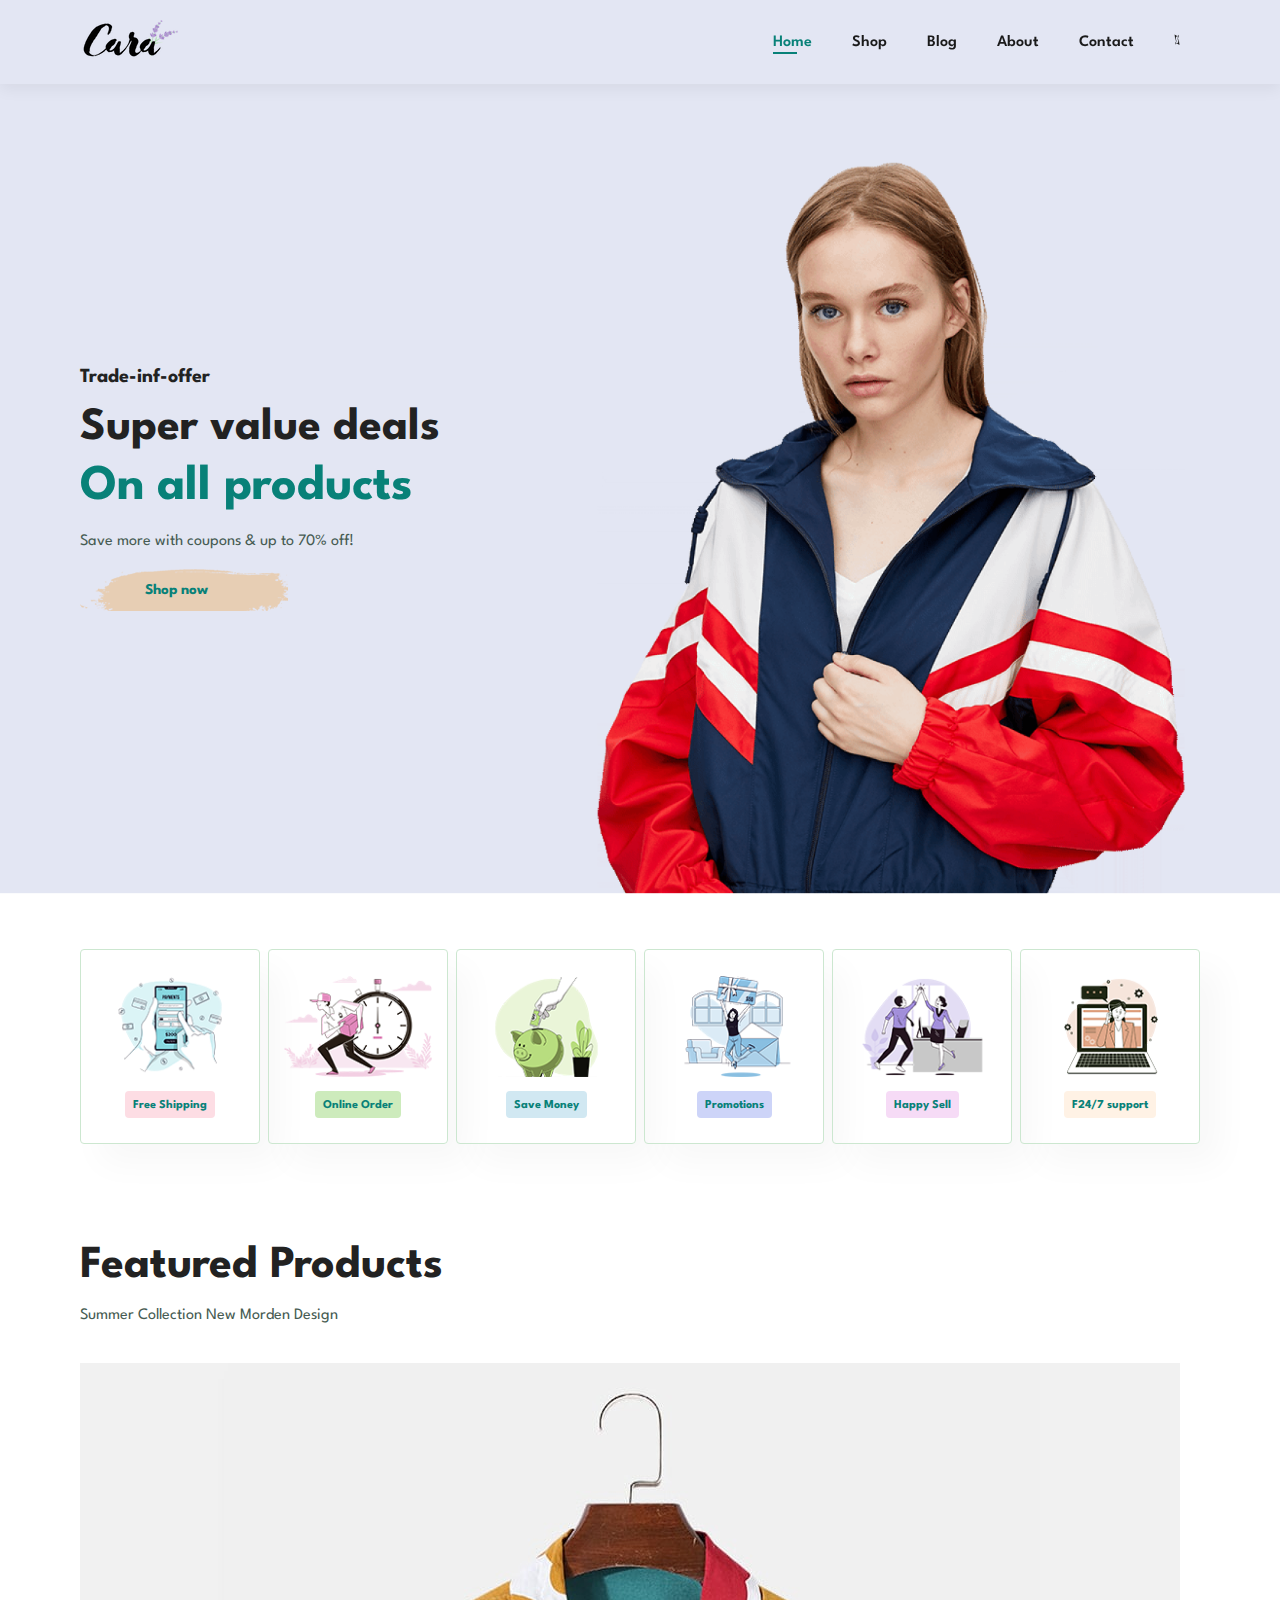
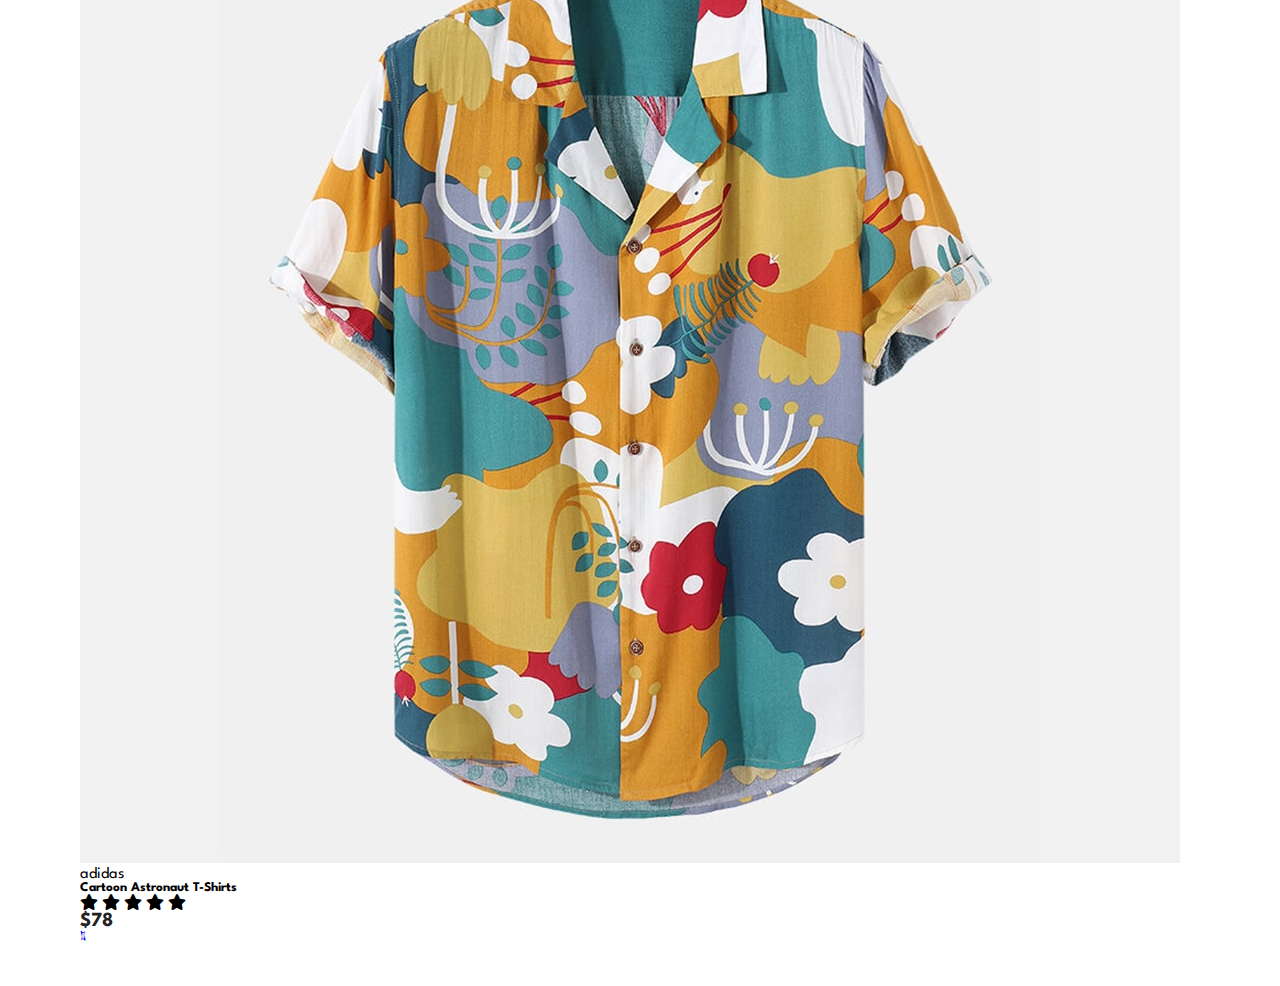
<file: index.html>
<!DOCTYPE html>
<html lang="en">

    <head>
        <meta charset="UTF-8">
        <meta http-equiv="X-UA-Compatible" content="IE=edge">
        <meta name="viewport" content="width=device-width, initial-scale=1.0">
        <title>Ecommerces</title>
        <link rel="stylesheet" href="https://pro.fontawesome.com/releases/v5.10.0/css/all.css" />
        <link rel="stylesheet" href="style.css">
    </head>

    <body>
        <section id ="header">
            <a href="#"><img src="./img/logo.png" class= "logo"></a>
            <div>
                <ul id = "navbar">
                    <li><a class="active" href="index.html">Home</a></li>
                    <li><a href="shop.html">Shop</a></li>
                    <li><a href="blog.html">Blog</a></li>
                    <li><a href="about.html">About</a></li>
                    <li><a href="contact.html">Contact</a></li>
                    <li><a href="cart.html"><i class="fal fa-shopping-bag"></i></a></li>
                </ul>
            </div>
        </section>

        <section id="hero">
            <h4>Trade-inf-offer</h4>
            <h2>Super value deals</h2>
            <h1>On all products</h1>
            <p>Save more with coupons & up to 70% off!</p>
            <button>Shop now</button>

        </section>

        <section id="feature" class="section-p1">
            <div class="fe-box">
                <img src="img/features/f1.png" alt="">
                <h6>Free Shipping</h6>
            </div>
            <div class="fe-box">
                <img src="img/features/f2.png" alt="">
                <h6>Online Order</h6>
            </div>
            <div class="fe-box">
                <img src="img/features/f3.png" alt="">
                <h6>Save Money</h6>
            </div>
            <div class="fe-box">
                <img src="img/features/f4.png" alt="">
                <h6>Promotions</h6>
            </div>
            <div class="fe-box">
                <img src="img/features/f5.png" alt="">
                <h6>Happy Sell</h6>
            </div>
            <div class="fe-box">
                <img src="img/features/f6.png" alt="">
                <h6>F24/7 support</h6>
            </div>
        </section>

        <section id="product1 " class="section-p1"> 
            <h2>Featured Products</h2> 
            <p>Summer Collection New Morden Design</p>
            <div class="pro-container">
                <div class="pro">
                    <img src="img/products/f1.jpg" alt="">
                    <div class="des">
                        <span>adidas</span>
                        <h5>Cartoon Astronaut T-Shirts</h5>
                        <div class="star">
                             <i class="fas fa-star"></i>
                             <i class="fas fa-star"></i>
                             <i class="fas fa-star"></i>
                             <i class="fas fa-star"></i>
                             <i class="fas fa-star"></i>
                        </div>
                        <h4>$78</h4>
                    </div>
                    <a href="#"><i class="fal fa-shopping-cart"></i></a>
                </div>
            </div>
        </section>

        <script src="script.js"></script>
    </body>

</html>
</file>
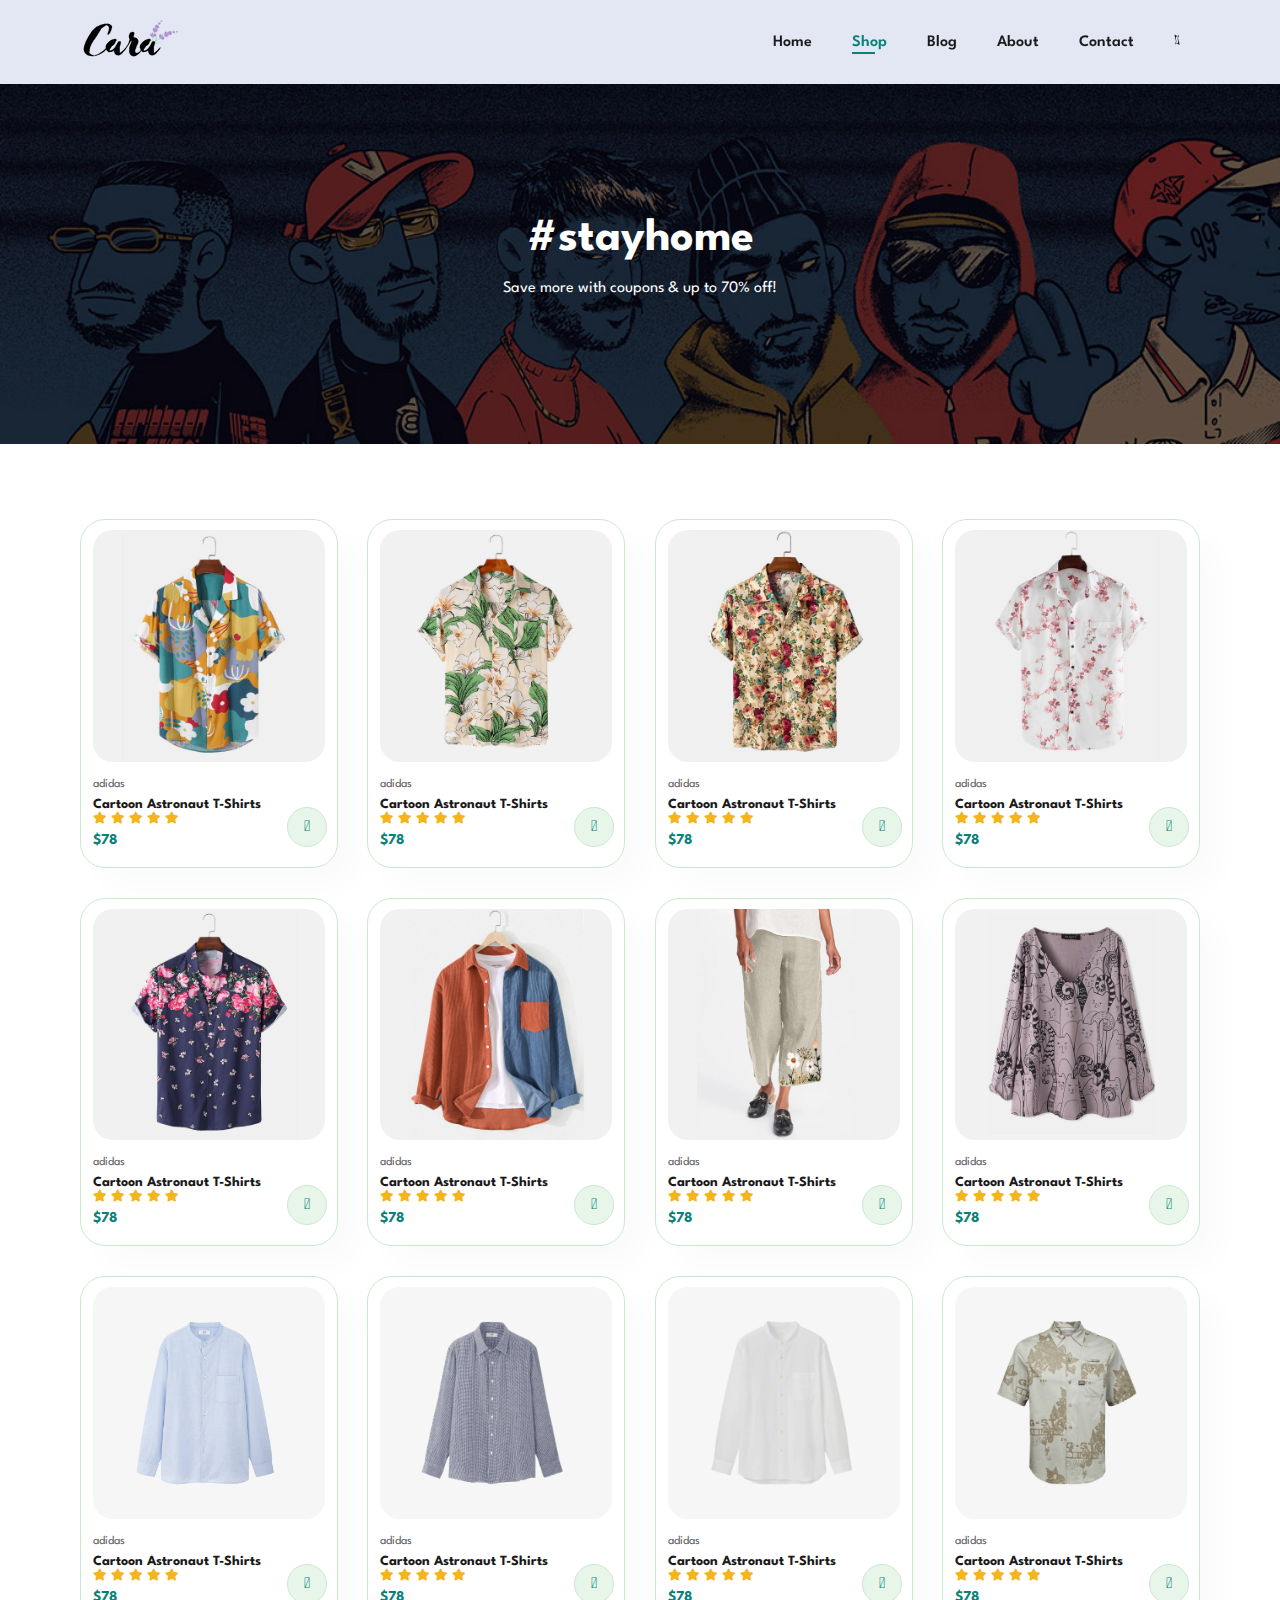
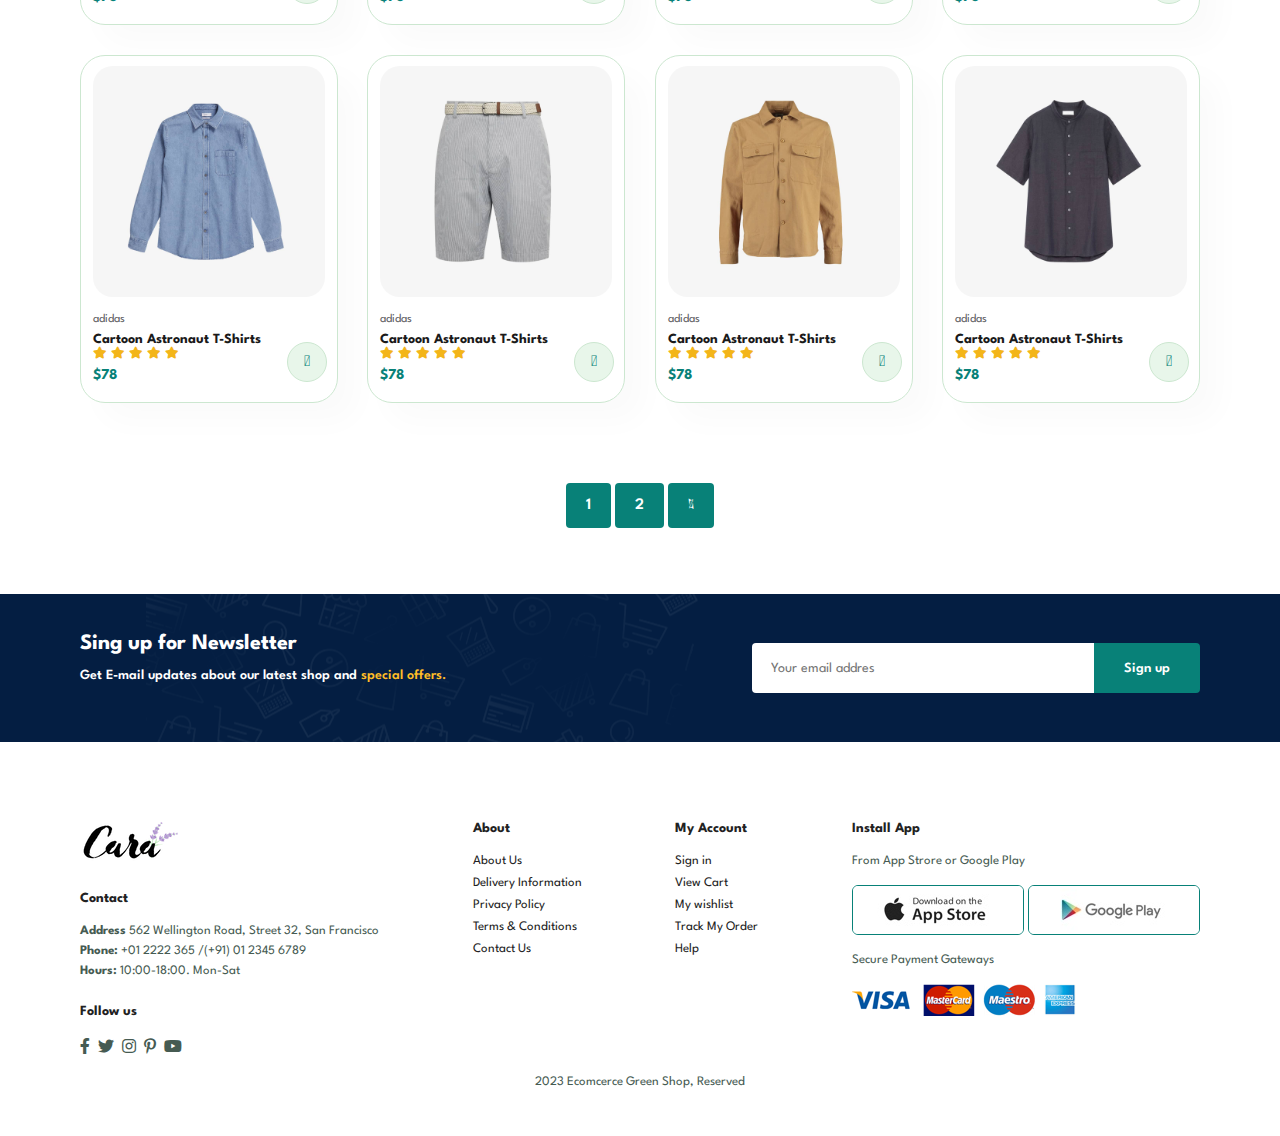
<file: shop.html>
<!DOCTYPE html>
<html lang="en">
    <head>
        <meta charset="UTF-8">
        <meta http-equiv="X-UA-Compatible" content="IE=edge">
        <meta name="viewport" content="width=device-width, initial-scale=1.0">
        <title>Ecommerce</title>
        <link rel="stylesheet" href="https://pro.fontawesome.com/releases/v5.10.0/css/all.css" />

        <link rel="stylesheet" href="style.css">
    </head>

    <body>
        <section id ="header">
            <a href="#"><img src="./img/logo.png" class= "logo"></a>
            <div>
                <ul id = "navbar">
                    <li><a  href="index.html">Home</a></li>
                    <li><a  class="active" href="shop.html">Shop</a></li>
                    <li><a href="blog.html">Blog</a></li>
                    <li><a href="about.html">About</a></li>
                    <li><a href="contact.html">Contact</a></li>
                    <li id="lg-bag"><a href="cart.html"><i class="fal fa-shopping-bag"></i></a></li>
                    <a href="#" id="close"><i class="far fa-times"></i></a>
                </ul>
            </div>
            <div id ="mobile">
                <a href="cart.html"><i class="fal fa-shopping-bag"></i></a>
                <i id="bar" class="fas fa-outdent"></i>

            </div>
        </section>
        <section id="page-header">
            <h2>#stayhome</h2>
            
            <p>Save more with coupons & up to 70% off!</p>

        </section>
        <section id="product1" class="section-p1"> 
            <div class="pro-container">
                <div class="pro">
                    <img src="img/products/f1.jpg" alt="">
                    <div class="des">
                        <span>adidas</span>
                        <h5>Cartoon Astronaut T-Shirts</h5>
                        <div class="star">
                             <i class="fas fa-star"></i>
                             <i class="fas fa-star"></i>
                             <i class="fas fa-star"></i>
                             <i class="fas fa-star"></i>
                             <i class="fas fa-star"></i>
                        </div>
                        <h4>$78</h4>
                    </div>
                    <a href="#"><i class="fal fa-shopping-cart cart"></i></a>
                </div>
                <div class="pro">
                    <img src="img/products/f2.jpg" alt="">
                    <div class="des">
                        <span>adidas</span>
                        <h5>Cartoon Astronaut T-Shirts</h5>
                        <div class="star">
                             <i class="fas fa-star"></i>
                             <i class="fas fa-star"></i>
                             <i class="fas fa-star"></i>
                             <i class="fas fa-star"></i>
                             <i class="fas fa-star"></i>
                        </div>
                        <h4>$78</h4>
                    </div>
                    <a href="#"><i class="fal fa-shopping-cart cart"></i></a>
                </div>
                <div class="pro">
                    <img src="img/products/f3.jpg" alt="">
                    <div class="des">
                        <span>adidas</span>
                        <h5>Cartoon Astronaut T-Shirts</h5>
                        <div class="star">
                             <i class="fas fa-star"></i>
                             <i class="fas fa-star"></i>
                             <i class="fas fa-star"></i>
                             <i class="fas fa-star"></i>
                             <i class="fas fa-star"></i>
                        </div>
                        <h4>$78</h4>
                    </div>
                    <a href="#"><i class="fal fa-shopping-cart cart"></i></a>
                </div>
                <div class="pro">
                    <img src="img/products/f4.jpg" alt="">
                    <div class="des">
                        <span>adidas</span>
                        <h5>Cartoon Astronaut T-Shirts</h5>
                        <div class="star">
                             <i class="fas fa-star"></i>
                             <i class="fas fa-star"></i>
                             <i class="fas fa-star"></i>
                             <i class="fas fa-star"></i>
                             <i class="fas fa-star"></i>
                        </div>
                        <h4>$78</h4>
                    </div>
                    <a href="#"><i class="fal fa-shopping-cart cart"></i></a>
                </div>
                <div class="pro">
                    <img src="img/products/f5.jpg" alt="">
                    <div class="des">
                        <span>adidas</span>
                        <h5>Cartoon Astronaut T-Shirts</h5>
                        <div class="star">
                             <i class="fas fa-star"></i>
                             <i class="fas fa-star"></i>
                             <i class="fas fa-star"></i>
                             <i class="fas fa-star"></i>
                             <i class="fas fa-star"></i>
                        </div>
                        <h4>$78</h4>
                    </div>
                    <a href="#"><i class="fal fa-shopping-cart cart"></i></a>
                </div>
                <div class="pro">
                    <img src="img/products/f6.jpg" alt="">
                    <div class="des">
                        <span>adidas</span>
                        <h5>Cartoon Astronaut T-Shirts</h5>
                        <div class="star">
                             <i class="fas fa-star"></i>
                             <i class="fas fa-star"></i>
                             <i class="fas fa-star"></i>
                             <i class="fas fa-star"></i>
                             <i class="fas fa-star"></i>
                        </div>
                        <h4>$78</h4>
                    </div>
                    <a href="#"><i class="fal fa-shopping-cart cart"></i></a>
                </div>
                <div class="pro">
                    <img src="img/products/f7.jpg" alt="">
                    <div class="des">
                        <span>adidas</span>
                        <h5>Cartoon Astronaut T-Shirts</h5>
                        <div class="star">
                             <i class="fas fa-star"></i>
                             <i class="fas fa-star"></i>
                             <i class="fas fa-star"></i>
                             <i class="fas fa-star"></i>
                             <i class="fas fa-star"></i>
                        </div>
                        <h4>$78</h4>
                    </div>
                    <a href="#"><i class="fal fa-shopping-cart cart"></i></a>
                </div>
                <div class="pro">
                    <img src="img/products/f8.jpg" alt="">
                    <div class="des">
                        <span>adidas</span>
                        <h5>Cartoon Astronaut T-Shirts</h5>
                        <div class="star">
                             <i class="fas fa-star"></i>
                             <i class="fas fa-star"></i>
                             <i class="fas fa-star"></i>
                             <i class="fas fa-star"></i>
                             <i class="fas fa-star"></i>
                        </div>
                        <h4>$78</h4>
                    </div>
                    <a href="#"><i class="fal fa-shopping-cart cart"></i></a>
                </div>
            
                <div class="pro">
                    <img src="img/products/n1.jpg" alt="">
                    <div class="des">
                        <span>adidas</span>
                        <h5>Cartoon Astronaut T-Shirts</h5>
                        <div class="star">
                             <i class="fas fa-star"></i>
                             <i class="fas fa-star"></i>
                             <i class="fas fa-star"></i>
                             <i class="fas fa-star"></i>
                             <i class="fas fa-star"></i>
                        </div>
                        <h4>$78</h4>
                    </div>
                    <a href="#"><i class="fal fa-shopping-cart cart"></i></a>
                </div>
                <div class="pro">
                    <img src="img/products/n2.jpg" alt="">
                    <div class="des">
                        <span>adidas</span>
                        <h5>Cartoon Astronaut T-Shirts</h5>
                        <div class="star">
                             <i class="fas fa-star"></i>
                             <i class="fas fa-star"></i>
                             <i class="fas fa-star"></i>
                             <i class="fas fa-star"></i>
                             <i class="fas fa-star"></i>
                        </div>
                        <h4>$78</h4>
                    </div>
                    <a href="#"><i class="fal fa-shopping-cart cart"></i></a>
                </div>
                <div class="pro">
                    <img src="img/products/n3.jpg" alt="">
                    <div class="des">
                        <span>adidas</span>
                        <h5>Cartoon Astronaut T-Shirts</h5>
                        <div class="star">
                             <i class="fas fa-star"></i>
                             <i class="fas fa-star"></i>
                             <i class="fas fa-star"></i>
                             <i class="fas fa-star"></i>
                             <i class="fas fa-star"></i>
                        </div>
                        <h4>$78</h4>
                    </div>
                    <a href="#"><i class="fal fa-shopping-cart cart"></i></a>
                </div>
                <div class="pro">
                    <img src="img/products/n4.jpg" alt="">
                    <div class="des">
                        <span>adidas</span>
                        <h5>Cartoon Astronaut T-Shirts</h5>
                        <div class="star">
                             <i class="fas fa-star"></i>
                             <i class="fas fa-star"></i>
                             <i class="fas fa-star"></i>
                             <i class="fas fa-star"></i>
                             <i class="fas fa-star"></i>
                        </div>
                        <h4>$78</h4>
                    </div>
                    <a href="#"><i class="fal fa-shopping-cart cart"></i></a>
                </div>
                <div class="pro">
                    <img src="img/products/n5.jpg" alt="">
                    <div class="des">
                        <span>adidas</span>
                        <h5>Cartoon Astronaut T-Shirts</h5>
                        <div class="star">
                             <i class="fas fa-star"></i>
                             <i class="fas fa-star"></i>
                             <i class="fas fa-star"></i>
                             <i class="fas fa-star"></i>
                             <i class="fas fa-star"></i>
                        </div>
                        <h4>$78</h4>
                    </div>
                    <a href="#"><i class="fal fa-shopping-cart cart"></i></a>
                </div>
                <div class="pro">
                    <img src="img/products/n6.jpg" alt="">
                    <div class="des">
                        <span>adidas</span>
                        <h5>Cartoon Astronaut T-Shirts</h5>
                        <div class="star">
                             <i class="fas fa-star"></i>
                             <i class="fas fa-star"></i>
                             <i class="fas fa-star"></i>
                             <i class="fas fa-star"></i>
                             <i class="fas fa-star"></i>
                        </div>
                        <h4>$78</h4>
                    </div>
                    <a href="#"><i class="fal fa-shopping-cart cart"></i></a>
                </div>
                <div class="pro">
                    <img src="img/products/n7.jpg" alt="">
                    <div class="des">
                        <span>adidas</span>
                        <h5>Cartoon Astronaut T-Shirts</h5>
                        <div class="star">
                             <i class="fas fa-star"></i>
                             <i class="fas fa-star"></i>
                             <i class="fas fa-star"></i>
                             <i class="fas fa-star"></i>
                             <i class="fas fa-star"></i>
                        </div>
                        <h4>$78</h4>
                    </div>
                    <a href="#"><i class="fal fa-shopping-cart cart"></i></a>
                </div>
                <div class="pro">
                    <img src="img/products/n8.jpg" alt="">
                    <div class="des">
                        <span>adidas</span>
                        <h5>Cartoon Astronaut T-Shirts</h5>
                        <div class="star">
                             <i class="fas fa-star"></i>
                             <i class="fas fa-star"></i>
                             <i class="fas fa-star"></i>
                             <i class="fas fa-star"></i>
                             <i class="fas fa-star"></i>
                        </div>
                        <h4>$78</h4>
                    </div>
                    <a href="#"><i class="fal fa-shopping-cart cart"></i></a>
                </div>
            </div>
        </section>

        <section id="pagination" class="section-p1">
            <a href="#">1</a>
            <a href="#">2</a>
            <a href="#"><i class="fal fa-long-arrow-alt-right"></i></a>
        </section>
        <section id="newsletter" class="section-p1 section-m1">
            <div class="newstext">
                <h4>Sing up for Newsletter</h4>
                <p>Get E-mail updates about our latest shop and <span>special offers.</span></p>
            </div>
            <div class="form">
                <input type="text" placeholder="Your email addres">
                <button class="normal">Sign up</button>

            </div>
        </section>

        <footer class="section-p1">
            <div class="col">
                <img class="logo" src="img/logo.png" alt="">
                <h4>Contact</h4>
                <p> <strong>Address</strong> 562 Wellington Road, Street 32,  San Francisco</p>
                <p><strong>Phone:</strong> +01 2222 365 /(+91) 01 2345 6789</p>
                <p><strong>Hours:</strong> 10:00-18:00. Mon-Sat</p>
                <div class="follow">
                    <h4>Follow us</h4>
                    <div class="icon">
                        <i class="fab fa-facebook-f"></i>
                        <i class="fab fa-twitter"></i>
                        <i class="fab fa-instagram"></i>
                        <i class="fab fa-pinterest-p"></i>
                        <i class="fab fa-youtube"></i>
                    </div>
                </div>
            </div>
            <div class="col">
                <h4>About</h4>
                <a href="#">About Us</a>
                <a href="#">Delivery Information</a>
                <a href="#">Privacy Policy</a>
                <a href="#">Terms & Conditions</a>
                <a href="#">Contact Us</a>

            </div>
            <div class="col">
                <h4>My Account</h4>
                <a href="#">Sign in</a>
                <a href="#">View Cart</a>
                <a href="#">My wishlist</a>
                <a href="#">Track My Order</a>
                <a href="#">Help</a>
            </div>
            <div class="col install">
                <h4>Install App</h4>
                <p>From App Strore or Google Play</p>
                <div class="row">
                    <img src="img/pay/app.jpg">
                    <img src="img/pay/play.jpg">
                </div>
                <p>Secure Payment Gateways</p>
                <img src="img/pay/pay.png" alt="">
            </div>
            <div class="copyright">
                <p>2023 Ecomcerce Green Shop, Reserved

                </p>
            </div>
        </footer>
        

        <script src="script.js"></script>
    </body>

</html>
</file>
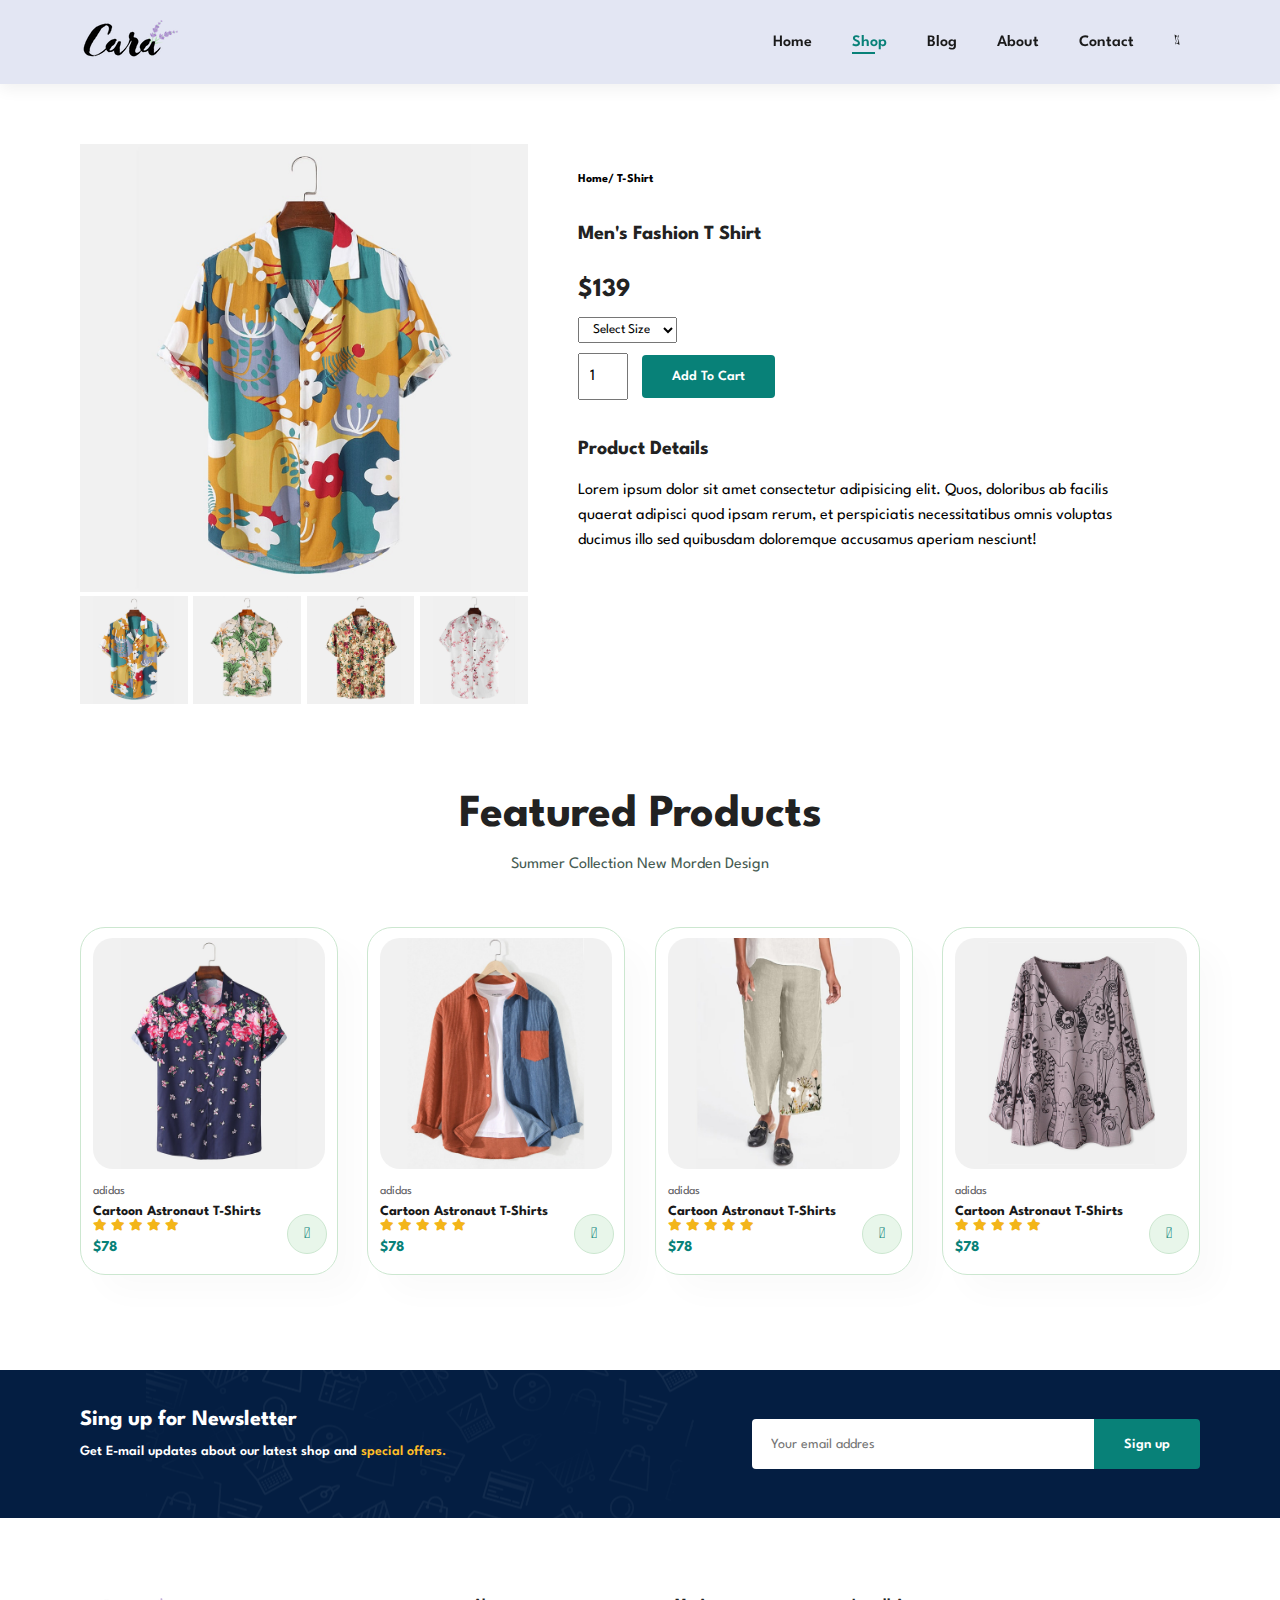
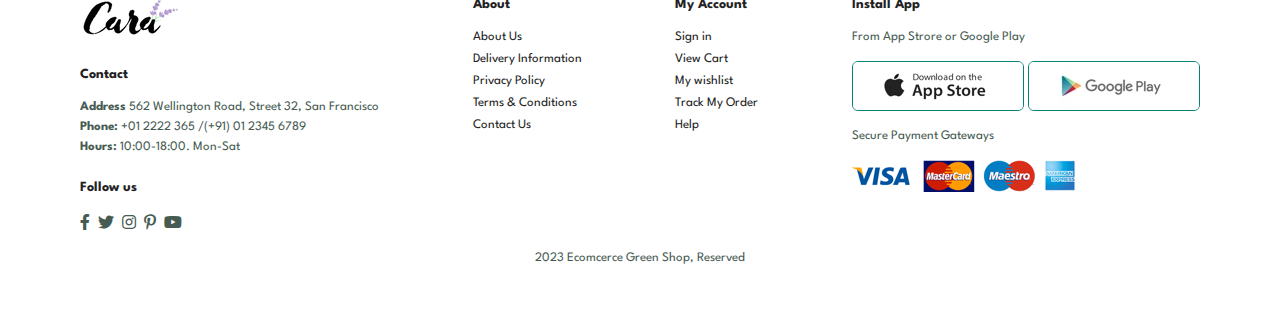
<file: sproduct.html>
<!DOCTYPE html>
<html lang="en">

    <head>
        <meta charset="UTF-8">
        <meta http-equiv="X-UA-Compatible" content="IE=edge">
        <meta name="viewport" content="width=device-width, initial-scale=1.0">
        <title>Tech2etc Ecommerce Tutorial</title>
        <link rel="stylesheet" href="https://pro.fontawesome.com/releases/v5.10.0/css/all.css" />

        <link rel="stylesheet" href="style.css">
    </head>

    <body>
        <section id ="header">
            <a href="#"><img src="./img/logo.png" class= "logo"></a>
            <div>
                <ul id = "navbar">
                    <li><a  href="index.html">Home</a></li>
                    <li><a  class="active" href="shop.html">Shop</a></li>
                    <li><a href="blog.html">Blog</a></li>
                    <li><a href="about.html">About</a></li>
                    <li><a href="contact.html">Contact</a></li>
                    <li id="lg-bag"><a href="cart.html"><i class="fal fa-shopping-bag"></i></a></li>
                    <a href="#" id="close"><i class="far fa-times"></i></a>
                </ul>
            </div>
            <div id ="mobile">
                <a href="cart.html"><i class="fal fa-shopping-bag"></i></a>
                <i id="bar" class="fas fa-outdent"></i>

            </div>
        </section>

        <section id="prodetails" class="section-p1">
            <div class="single-pro-image">
                <img src="img/products/f1.jpg" width="100%" id="MainImg" alt="">
                <div class="small-img-group">
                    <div class="small-img-col">
                        <img src="img/products/f1.jpg" alt="" width="100%" class="small-img">
                    </div>
                    <div class="small-img-col">
                        <img src="img/products/f2.jpg" alt="" width="100%" class="small-img">
                    </div>
                    <div class="small-img-col">
                        <img src="img/products/f3.jpg" alt="" width="100%" class="small-img">
                    </div>
                    <div class="small-img-col">
                        <img src="img/products/f4.jpg" alt="" width="100%" class="small-img">
                    </div>
                </div>
            </div>
            <div class="single-pro-details">
                <h6>Home/ T-Shirt</h6>
                <h4>Men's Fashion T Shirt</h4>
                <h2>$139</h2>
                <select>
                    <option>Select Size</option>
                    <option>X</option>
                    <option>XXL</option>
                    <option>Small</option>
                    <option>Large</option>
                    <option>Medium</option>
                </select>
                <input type="number" value="1">
                <button class="normal">Add To Cart</button>
                <h4>Product Details</h4>
                <span>Lorem ipsum dolor sit amet consectetur adipisicing elit. Quos, doloribus ab facilis quaerat adipisci quod ipsam rerum, et perspiciatis necessitatibus omnis voluptas ducimus illo sed quibusdam doloremque accusamus aperiam nesciunt!</span>
            </div>
        </section>
        <section id="product1" class="section-p1"> 
            <h2>Featured Products</h2> 
            <p>Summer Collection New Morden Design</p>
            <div class="pro-container">
                <div class="pro">
                    <img src="img/products/f5.jpg" alt="">
                    <div class="des">
                        <span>adidas</span>
                        <h5>Cartoon Astronaut T-Shirts</h5>
                        <div class="star">
                             <i class="fas fa-star"></i>
                             <i class="fas fa-star"></i>
                             <i class="fas fa-star"></i>
                             <i class="fas fa-star"></i>
                             <i class="fas fa-star"></i>
                        </div>
                        <h4>$78</h4>
                    </div>
                    <a href="#"><i class="fal fa-shopping-cart cart"></i></a>
                </div>
                <div class="pro">
                    <img src="img/products/f6.jpg" alt="">
                    <div class="des">
                        <span>adidas</span>
                        <h5>Cartoon Astronaut T-Shirts</h5>
                        <div class="star">
                             <i class="fas fa-star"></i>
                             <i class="fas fa-star"></i>
                             <i class="fas fa-star"></i>
                             <i class="fas fa-star"></i>
                             <i class="fas fa-star"></i>
                        </div>
                        <h4>$78</h4>
                    </div>
                    <a href="#"><i class="fal fa-shopping-cart cart"></i></a>
                </div>
                <div class="pro">
                    <img src="img/products/f7.jpg" alt="">
                    <div class="des">
                        <span>adidas</span>
                        <h5>Cartoon Astronaut T-Shirts</h5>
                        <div class="star">
                             <i class="fas fa-star"></i>
                             <i class="fas fa-star"></i>
                             <i class="fas fa-star"></i>
                             <i class="fas fa-star"></i>
                             <i class="fas fa-star"></i>
                        </div>
                        <h4>$78</h4>
                    </div>
                    <a href="#"><i class="fal fa-shopping-cart cart"></i></a>
                </div>
                <div class="pro">
                    <img src="img/products/f8.jpg" alt="">
                    <div class="des">
                        <span>adidas</span>
                        <h5>Cartoon Astronaut T-Shirts</h5>
                        <div class="star">
                             <i class="fas fa-star"></i>
                             <i class="fas fa-star"></i>
                             <i class="fas fa-star"></i>
                             <i class="fas fa-star"></i>
                             <i class="fas fa-star"></i>
                        </div>
                        <h4>$78</h4>
                    </div>
                    <a href="#"><i class="fal fa-shopping-cart cart"></i></a>
                </div>
            </div>
        </section>
        <section id="newsletter" class="section-p1 section-m1">
            <div class="newstext">
                <h4>Sing up for Newsletter</h4>
                <p>Get E-mail updates about our latest shop and <span>special offers.</span></p>
            </div>
            <div class="form">
                <input type="text" placeholder="Your email addres">
                <button class="normal">Sign up</button>

            </div>
        </section>

        <footer class="section-p1">
            <div class="col">
                <img class="logo" src="img/logo.png" alt="">
                <h4>Contact</h4>
                <p> <strong>Address</strong> 562 Wellington Road, Street 32,  San Francisco</p>
                <p><strong>Phone:</strong> +01 2222 365 /(+91) 01 2345 6789</p>
                <p><strong>Hours:</strong> 10:00-18:00. Mon-Sat</p>
                <div class="follow">
                    <h4>Follow us</h4>
                    <div class="icon">
                        <i class="fab fa-facebook-f"></i>
                        <i class="fab fa-twitter"></i>
                        <i class="fab fa-instagram"></i>
                        <i class="fab fa-pinterest-p"></i>
                        <i class="fab fa-youtube"></i>
                    </div>
                </div>
            </div>
            <div class="col">
                <h4>About</h4>
                <a href="#">About Us</a>
                <a href="#">Delivery Information</a>
                <a href="#">Privacy Policy</a>
                <a href="#">Terms & Conditions</a>
                <a href="#">Contact Us</a>

            </div>
            <div class="col">
                <h4>My Account</h4>
                <a href="#">Sign in</a>
                <a href="#">View Cart</a>
                <a href="#">My wishlist</a>
                <a href="#">Track My Order</a>
                <a href="#">Help</a>
            </div>
            <div class="col install">
                <h4>Install App</h4>
                <p>From App Strore or Google Play</p>
                <div class="row">
                    <img src="img/pay/app.jpg">
                    <img src="img/pay/play.jpg">
                </div>
                <p>Secure Payment Gateways</p>
                <img src="img/pay/pay.png" alt="">
            </div>
            <div class="copyright">
                <p>2023 Ecomcerce Green Shop, Reserved

                </p>
            </div>
        </footer>


        <script>
            const mainImg = document.getElementById("MainImg")
            const smallImg = document.getElementsByClassName('small-img')
            
            Object.values(smallImg).forEach((small) => {
                small.onclick = function(){
                    console.log()
                    mainImg.src = small.src
                }
                
            });

            //Manera Manual
            // smallImg[0].onclick = function(){
            //     mainImg.src = small.src
            // }
        </script>


        <script src="script.js"></script>
    </body>

</html>
</file>
<file: style.css>
@import url("https://fonts.googleapis.com/css2?family=Spartan:wght@100;200;300;400;500;600;700;800;900&display=swap");
* {
  margin: 0;
  padding: 0;
  box-sizing: border-box;
  font-family: "Spartan", sans-serif;
}

html {
  scroll-behavior: smooth;
}

/* Global Styles */

h1 {
  font-size: 50px;
  line-height: 64px;
  color: #222;
}

h2 {
  font-size: 46px;
  line-height: 54px;
  color: #222;
}

h4 {
  font-size: 20px;
  color: #222;
}

h6 {
  font-weight: 700;
  font-size: 12px;
}

p {
  font-size: 16px;
  color: #465b52;
  margin: 15px 0 20px 0;
}

.section-p1 {
  padding: 40px 80px;
}

.section-m1 {
  margin: 40px 0;
}
body {
  width: 100%;
}
button.normal{
  font-size: 14px;
  font-weight: 600;
  padding: 15px 30px;
  color: #000;
  background-color: #fff;
  border-radius: 4px;
  cursor: pointer;
  border: none;
  outline: none;
  transition: 0.2s;
}
button.white{
  font-size: 13px;
  font-weight: 600;
  padding: 11px 18px;
  color: #FFF;
  background-color: transparent;
  cursor: pointer;
  border: 1px solid #fff;
  outline: none;
  transition: 0.2s;
}

/* Header Start */
#header{
  display: flex;
  align-items: center;
  justify-content: space-between;
  padding: 20px 80px;
  background-color: #E3E6F3;
  box-shadow: 0 5px 15px rgba(0, 0, 0, 0.06);
  z-index: 999;
  position: sticky;
  top: 0;
  left: 0;

}
#navbar{
  display: flex;
  align-items: center;
  justify-content: center;
}
#navbar li{
  list-style: none;
  padding: 0 20px;
  position: relative;
}
#navbar li a{
  text-decoration: none;
  font-size: 16px;
  font-weight: 600;
 
  color: #1a1a1a;
  transition: 0.3s ease;

  
}
#navbar li a:hover,
#navbar li a.active{
  color:#088178;
}
#navbar li a.active::after,
#navbar li a:hover::after{
  color:#088178;
  content: "";
  width: 30%;
  height: 2px;
  background-color: #088178;
  position: absolute;
  bottom: -4px;
  left: 20px;
  
}
#mobile{
  display: none;
  align-items: center;
}
#close{
  display: none;
  align-items: center;
}
/* Home Page and hero */

#hero{
  background-image: url("img/hero4.png");
  height: 90vh;
  width: 100%;
  background-size: cover;
  background-position: top 25% right 0;
  padding: 0 80px;
  display: flex;
  flex-direction: column;
  align-items: flex-start;
  justify-content: center;

}
#hero h4{
  padding-bottom: 15px;
}
#hero h1{
  color:#088178;
}
#hero button{
  background-image: url("img/button.png");
  background-color: transparent;
  color:#088178;
  border: 0;
  padding: 14px 80px 14px 65px;
  background-repeat: no-repeat;
  cursor: pointer;
  font-weight: 700;
  font-size: 15px;
}
#feature{
  display: flex;
  align-items: center;
  justify-content: space-between;
  flex-wrap: wrap;
  
}
#feature .fe-box{
  width: 180px;
  text-align: center;
  padding: 25px 15px;
  box-shadow: 20px 20px 34px rgba(0, 0, 0, 0.03);
  border:  1px solid #CCE7D0;
  border-radius: 4px;
  margin: 15px 0;
}
#feature .fe-box:hover{
  box-shadow: 10px 10px 54px rgba(70, 62, 221, 0.2);

}
#feature .fe-box img{
  width: 100%;
  margin-bottom: 10px;
}

#feature .fe-box h6{
  display: inline-block;
  padding: 9px 8px 6px 8px;
  line-height: 1;
  border-radius: 4px;
  color:#088178;
  background-color: #FDDDE4  ;
}

#feature .fe-box:nth-child(2) h6{
  background-color: #CDEBBC;
}
#feature .fe-box:nth-child(3) h6{
  background-color: #D1E8F2;
}
#feature .fe-box:nth-child(4) h6{
  background-color: #CDD4F8;
}
#feature .fe-box:nth-child(5) h6{
  background-color: #F6DBF6;
}
#feature .fe-box:nth-child(6) h6{
  background-color: #FFF2E5;
}
.pro-container{
  display: flex;
  justify-content: space-between;
  padding-top: 20px;
 flex-wrap: wrap;
}
#product1{
  text-align: center;
}
#product1 .pro{
  width: 23%;
  min-width: 250px;
  padding: 10px 12px;
  border: 1px solid #CCE7D0;
  border-radius: 25px;
  cursor: pointer;
  box-shadow: 20px 20px 30px rgba(0, 0, 0, 0.02);
  margin: 15px 0;
  transition: 0.2s ease;
  position: relative;
}
#product1 .pro:hover{
  box-shadow: 20px 20px 30px rgba(0, 0, 0, 0.07);

}
#product1 .pro img{
  width: 100%;
  border-radius: 20px;
}
#product1 .pro .des{
  text-align: start;
  padding: 10px 0;
}
#product1 .pro .des span{
  color: #606063;
  font-size: 12px;
}
#product1 .pro .des h5{
  padding-top: 7px;
  color: #1A1A1A;
  font-size: 14px;
}
#product1 .pro .des i{
  font-size: 12px;
  color: rgb(243,181,25)
}

#product1 .pro .des h4{
  padding-top: 7px;
  font-size: 15px;
  font-weight: 700;
  color: #088178;
}

#product1 .pro .cart{
  width: 40px;
  height: 40px;
  line-height: 40px;
  border-radius: 50px;
  background-color: #E8F6EA;
  font-weight: 500;
  color:#088178;
  border: 1px solid #CCE7D0;
  position: absolute;
  bottom: 20px;
  right: 10px;
}

#banner{
  display: flex;
  flex-direction: column;
  justify-content: center;
  align-items: center;
  text-align: center;
  background-image: url(img/banner/b2.jpg);
  width: 100%;
  height: 40vh;
  background-size: cover;
  background-position: center;
}
#banner h4{
  color: #fff;
  font-size: 16px;
}
#banner h2{
  color: #fff;
  font-size: 30px;
  padding: 10px 0 ;
}
#banner h2 span{
  color: #EF3636;
}
#banner button:hover{
  background-color: #088178;
  color: #fff;
}
#sm-banner{
  display: flex;
  justify-content: space-between;
  flex-wrap: wrap;
}
#sm-banner .banner-box{
  display: flex;
  flex-direction: column;
  justify-content: center;
  align-items: flex-start;
  background-image: url(img/banner/b17.jpg);
  min-width: 580px;
  height: 50vh;
  background-size: cover;
  background-position: center;
  padding: 30px;
  border-radius: 4px;

}
#sm-banner .banner-box2{
  display: flex;
  flex-direction: column;
  justify-content: center;
  align-items: flex-start;
  background-image: url(img/banner/b10.jpg);
  min-width: 580px;
  height: 50vh;
  background-size: cover;
  background-position: center;
  padding: 30px;
  border-radius: 4px;

}

#sm-banner h4{
  color: #fff;
  font-size: 20px;
  font-weight: 300;

}
#sm-banner h2{
  color: #fff;
  font-size: 28px;
  font-weight: 800;
}
#sm-banner span{
  color: #fff;
  font-size: 14px;
  font-weight: 500;
  padding-bottom: 15px;
}


#sm-banner .banner-box:hover button{
  background-color: #088178;
  border: 1px solid #088178
}

#banner3{
  display: flex;
  justify-content: space-between;
  flex-wrap: wrap;
  padding: 0 80px;

}

#banner3 .banner-box{
  display: flex;
  flex-direction: column;
  justify-content: center;
  align-items: flex-start;
  background-image: url(img/banner/b7.jpg);
  min-width: 30%;
  height: 30vh;
  background-size: cover;
  background-position: center;
  padding: 20px;
  border-radius: 4px;
  margin-bottom: 20px;
}
#banner3 h2{
  color: #FFF;
  font-weight: 900;
  font-size: 22px;

}
#banner3 h3{
  color: #ec544e;
  font-weight: 800;
  font-size: 15px;
  
}

#banner3 .banner-box2{

  background-image: url(img/banner/b4.jpg);
  
}
#banner3 .banner-box3{

  background-image: url(img/banner/b18.jpg);
  
}

#newsletter{
  display: flex;
  justify-content: space-between;
  flex-wrap: wrap;
  align-items: center;
  background-image: url("img/banner/b14.png");
  background-repeat: no-repeat;
  background-position: 20% 30%;
  background-color: #041e42;
}

#newsletter h4{
  font-size: 22px;
  font-weight: 700;
  color: #fff;

}
#newsletter p{
  font-size: 14px;
  font-weight: 600;
  color: #fff;
  
}
#newsletter p span{
  color: #ffbd27;
}

#newsletter .form{
  display: flex;
  width: 40%;
  
}

#newsletter input{
  height: 3.125rem;
  padding: 0 1.25em;
  font-size: 14px;
  width: 100%;
  border: 1px solid transparent;
  border-radius: 4px;
  outline: none;
  border-top-right-radius: 0;
  border-bottom-right-radius:0;
  
}
#newsletter button{
  background-color: #088178;
  color:#FFF;
  white-space: nowrap;
  border-top-left-radius: 0;
  border-bottom-left-radius:0;
}
footer{
  display: flex;
  flex-wrap: wrap;
  justify-content: space-between;
}
footer .col{
  display: flex;
  flex-direction: column;
  align-items: flex-start;
  margin-bottom: 20px;
}
footer .logo{
  margin-bottom: 30px;
}
footer h4{
  font-size: 14px;
  padding-bottom: 20px;
}
footer p{
  font-size: 13px;
 margin: 0 0 8px 0;
}
footer a{
  font-size: 13px;
  text-decoration: none;
  color: #222;
  margin-bottom:10px ;
}
footer .follow{
  margin-top: 20px;

}
footer .follow i{
  color: #465b52;
  padding-right: 4px;
  cursor: pointer;  
}

footer .install .row img{
  border: 1px solid #088178;
  border-radius: 6px;
}
footer .install img{
  margin: 10px 0 15px 0;
}
footer .follow i:hover,
footer a:hover{
  color: #088178;
  
}
footer .copyright{
  width: 100%;
  text-align: center;
}

/* Shop Page */

#page-header{
  background-image: url("img/banner/b1.jpg");
  width: 100%;
  height: 40vh;
  background-size: cover;
  display: flex;
  justify-content: center;
  text-align: center;
  flex-direction: column;
  padding: 14px;
}
#page-header h2, #page-header p{
  color: #fff;
}

#pagination{
  text-align: center;
}
#pagination a{
  text-decoration: none;
  background-color: #088178;
  padding: 15px 20px;
  border-radius: 4px;
  color: #fff;
  font-weight: 600;

}
#pagination i{
  font-size: 16px;
  font-weight: 600;
}
/* Single Product */
#prodetails{
  display: flex;
  margin-top: 20px;
}
#prodetails .single-pro-details{
  width: 50%;
  padding-top: 30px;
}
#prodetails .single-pro-details h4{
  padding: 40px 0 20px 0;
}
#prodetails .single-pro-details h2{
  font-size: 26px;
}
#prodetails .single-pro-details select{
  display: block;
  padding: 5px 10px ;
  margin-bottom: 10px;

}

#prodetails .single-pro-details input{
  width: 50px;
  height: 47px;
  padding-left: 10px;
  font-size: 16px;
  margin-right: 10px;
  
}

#prodetails .single-pro-details input:focus{
  outline: none;
}
#prodetails .single-pro-details button{
  background-color: #088178;
  color: #FFF;
}
#prodetails .single-pro-details span{
  line-height: 25px;
}
#prodetails .single-pro-image{
  width: 40%;
  margin-right: 50px;

}
#prodetails .small-img-group{
  display: flex;
  justify-content: space-between;
}
#prodetails .small-img-col{
  flex-basis: 24%;
  cursor: pointer;
}


/* Blog Page */

/* About Page */

/* Contact Page */

/* Cart Page */

/* Start Media Query */

@media (max-width: 799px) {
  .section-p1{
    padding: 40px 40px;
  }
  #navbar {
    display: flex;
    flex-direction: column;
    align-items: flex-start;
    justify-content: flex-start;
    position:fixed;
    top:0;
    right: -300px;
    height: 100vh;
    width: 300px;
    background-color: #E3E6F3;
    box-shadow: 0 40px 60px rgba(0, 0, 0, 0.1);
    padding: 80px 0 0 10px;
    transition:  0.3s;
  }
  #navbar.active {
    right: 0px;
  }
  #navbar li{
    margin-bottom: 25px;
  }
  #mobile{
    display: flex ;
    align-items: center;
  }
  #mobile i{
    color: #1A1A1A;
    font-size: 24px;
    padding-left: 20px;
  }
  #close{
    display: initial;
    color: #222;
    position: absolute;
    top: 30px;
    left: 30px;
    font-size: 24px;
  }
  #lg-bag{
    display: none;
  }
  #hero {
    height: 70vh;
    padding: 0 80px;
    background-position: top 30% right 30%;

}
#feature {
  justify-content: center;
}
#feature .fe-box{
  margin: 15px 15px;
}
.pro-container {
 
  justify-content: center;
  
}
#product1 .pro{
  margin: 15px ;
}
#banner {
  
  height: 20vh;
 
}

#sm-banner .banner-box {
  
  min-width: 100%;
  height: 30vh;
 
}

#banner3 {
  padding: 0 40px;
}

#banner3 .banner-box {
  width: 20%;
}

#newsletter .form {
  width: 70%;
}
}


@media (max-width:477px) {
  .section-p1{
    padding: 20px;
  }
  #feature .fe-box{
    width: 155px;
    margin: 0 0 15px 0;
  }
  #feature{
    justify-content: space-between;
  }
  #header{
    padding: 10px 30px;
  }

  #hero{
    padding: 0 20px ;
    background-position: 55% ;
  }

  h2{
    font-size: 32px;
  }
  h1{
    font-size: 38px;
  }

  #product1 .pro{
    width: 100%;
  }

  #banner{
    height: 40vh;
  }

  #sm-banner .banner-box{
    height: 40vh;
  }
  .banner-box2{
    margin-top: 20px;
  }

  #banner3{
    padding: 0 20px;
}
  #banner3 .banner-box{
    width: 100%;
  }

  #newsletter .form{
    width: 100%;
  }
  #newsletter{
    padding: 40px 20px;
  }

  #footer .copyright{
    text-align: start;
  }


    /*Single Product  */

    #prodetails{
      display: flex;
      flex-direction: column;
    }
    
    #prodetails .single-pro-image{
      width: 100%;
      margin-right:  0px;
    }
    #prodetails .single-pro-details{
      width: 100%;
      
    }

  
}
</file>
